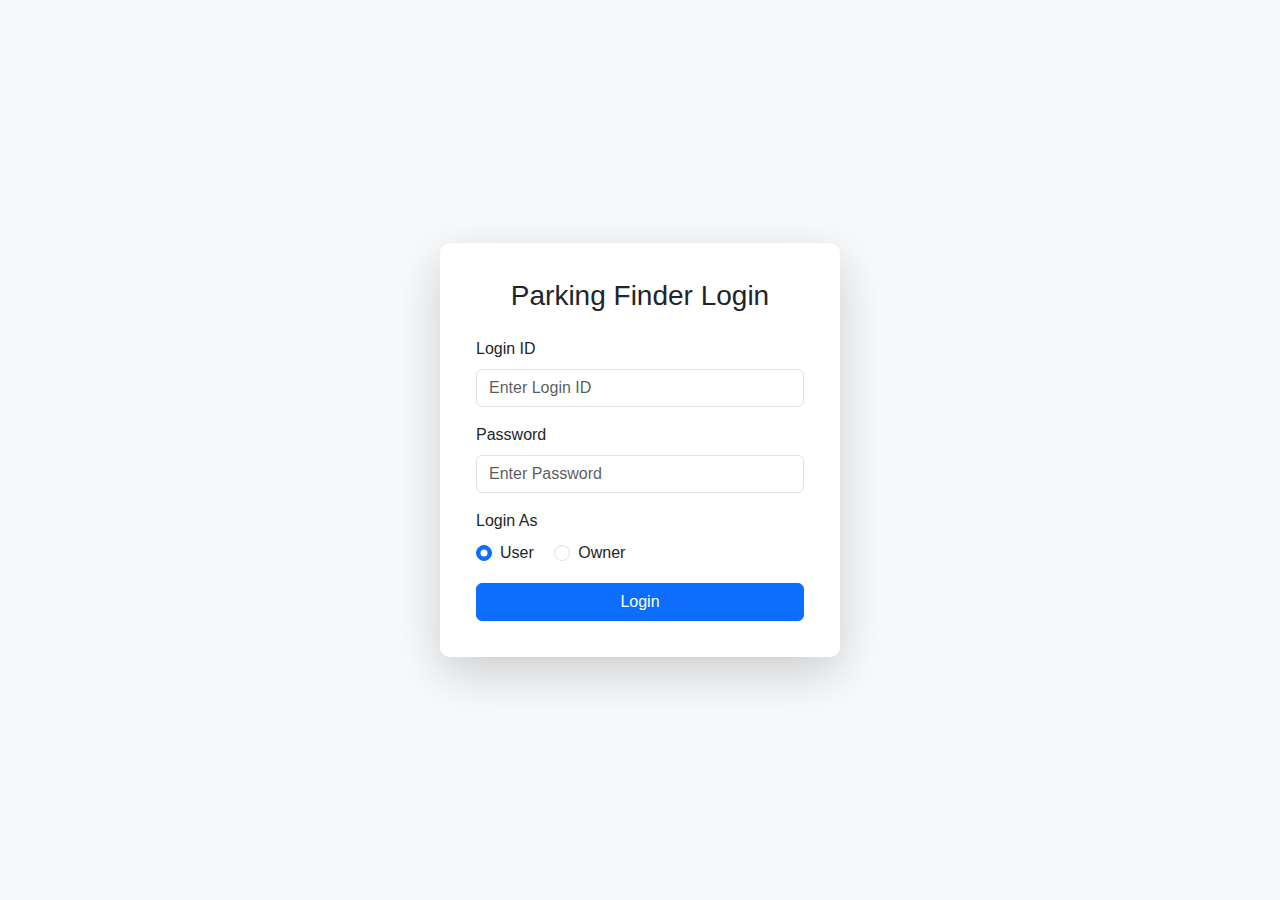
<file: index.html>
<!DOCTYPE html>
<html lang="en">
<head>
  <meta charset="utf-8" />
  <title>Parking Finder App - Login</title>
  <meta name="viewport" content="width=device-width, initial-scale=1.0">
  <!-- Bootstrap CSS (v5) -->
  <link href="https://cdn.jsdelivr.net/npm/bootstrap@5.3.0/dist/css/bootstrap.min.css" rel="stylesheet">
  <!-- Custom CSS -->
  <link rel="stylesheet" href="style.css" />
</head>
<body>
  <!-- Fullscreen login page with background image -->
  <section id="login-page" class="vh-100 d-flex align-items-center justify-content-center">
    <div class="login-card card shadow-lg">
      <div class="card-body">
        <h3 class="card-title text-center mb-4">Parking Finder Login</h3>
        <form id="loginForm">
          <div class="mb-3">
            <label for="loginId" class="form-label">Login ID</label>
            <input type="text" class="form-control" id="loginId" placeholder="Enter Login ID" required>
          </div>
          <div class="mb-3">
            <label for="loginPassword" class="form-label">Password</label>
            <input type="password" class="form-control" id="loginPassword" placeholder="Enter Password" required>
          </div>
          <div class="mb-3">
            <label class="form-label">Login As</label>
            <div>
              <div class="form-check form-check-inline">
                <input class="form-check-input" type="radio" name="role" id="roleUser" value="user" checked>
                <label class="form-check-label" for="roleUser">User</label>
              </div>
              <div class="form-check form-check-inline">
                <input class="form-check-input" type="radio" name="role" id="roleOwner" value="owner">
                <label class="form-check-label" for="roleOwner">Owner</label>
              </div>
            </div>
          </div>
          <div id="loginError" class="text-danger mb-3 d-none">Invalid credentials. Please try again.</div>
          <div class="d-grid">
            <button type="submit" class="btn btn-primary">Login</button>
          </div>
        </form>
      </div>
    </div>
  </section>

  <!-- Bootstrap JS Bundle -->
  <script src="https://cdn.jsdelivr.net/npm/bootstrap@5.3.0/dist/js/bootstrap.bundle.min.js"></script>
  <!-- Custom JS -->
  <script src="app.js"></script>
</body>
</html>
</file>
<file: style.css>
/* Global Styles */
body, html {
    margin: 0;
    padding: 0;
    height: 100%;
    font-family: 'Segoe UI', Tahoma, Geneva, Verdana, sans-serif;
    background: #f8f9fa;
  }
  
  /* Login Page Styles */
  #login-page {
    background: url('https://source.unsplash.com/1600x900/?city,parking') no-repeat center center/cover;
    position: relative;
  }
  
  .login-card {
    width: 100%;
    max-width: 400px;
    background-color: rgba(255, 255, 255, 0.95);
    border: none;
    border-radius: 10px;
    padding: 20px;
  }
  
  /* Map and Dashboard Styles */
  #map {
    height: calc(100vh - 56px); /* subtract navbar height */
    width: 100%;
  }
  
  #panel {
    background: #fff;
    padding: 10px;
    max-width: 300px;
    border-radius: 4px;
    position: absolute;
    top: 80px;
    left: 20px;
    z-index: 1000;
  }
  
  /* Owner Control Button (only visible on owner pages) */
  .owner-control {
    position: absolute;
    top: 80px;
    left: 20px;
    z-index: 1100;
  }
  
  /* Leaflet Geocoder Customization */
  .leaflet-control-geocoder {
    margin-top: 8px;
  }
</file>
